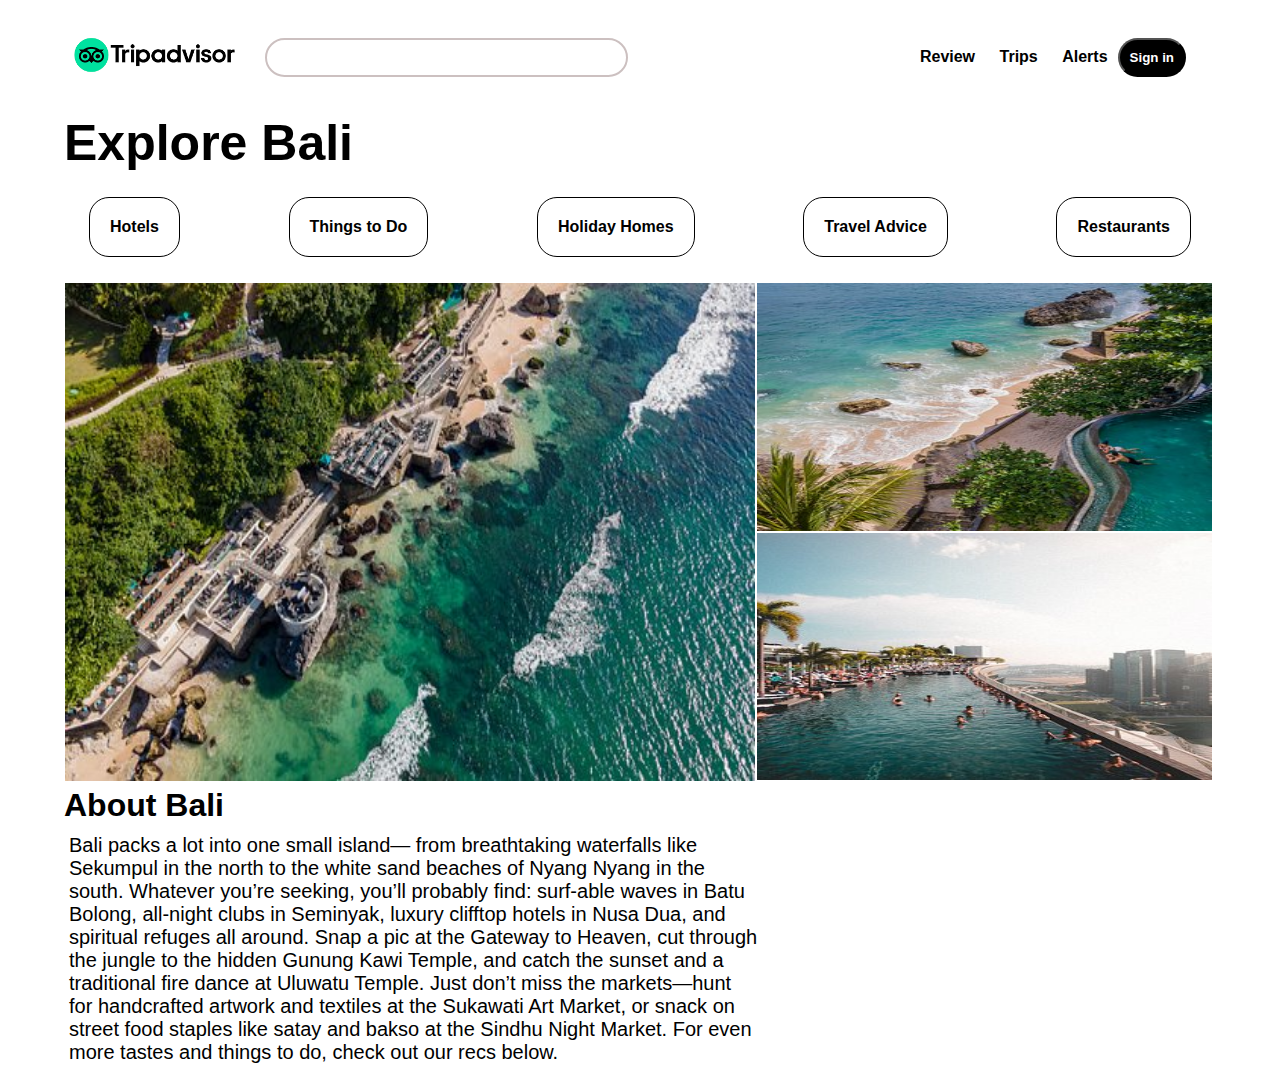
<file: bali.html>
<!DOCTYPE html>
<html lang="en">

<head>
    <meta charset="UTF-8">
    <meta name="viewport" content="width=device-width, initial-scale=1.0">
    <title>Bali Tourism</title>
    <!-- font awesom cdn -->
    <link rel="stylesheet" href="https://cdnjs.cloudflare.com/ajax/libs/font-awesome/6.5.1/css/all.min.css"
        integrity="sha512-DTOQO9RWCH3ppGqcWaEA1BIZOC6xxalwEsw9c2QQeAIftl+Vegovlnee1c9QX4TctnWMn13TZye+giMm8e2LwA=="
        crossorigin="anonymous" referrerpolicy="no-referrer" />
</head>

<body>
    <div class="container">
        <div class="navbar">
            <div class="navbar__title">
                <img src="./trip.png" alt="">
            </div>         
                <div class="navbar__search">

                    <i class="fa-solid fa-magnifying-glass" style="color: #000000;"></i>
                    <input type="search">
            </div>
            <div class="navbar__section1">
                <ul>
                    <i class="fa-solid fa-pen-to-square" style="color: #05070b;"></i>  <li> Review</li>
                    <i class="fa-regular fa-heart" style="color: #030408;"></i> <li>  Trips</li>
                   <i class="fa-regular fa-bell" style="color: #030408;"></i>  <li> Alerts</li>
                </ul>
                <button class="navbar__section2-signin">Sign in</button>
            </div>
        </div>


        <div class="content">
            <div>
                <h1>Explore Bali</h1>
            </div>
            <div class="content_catogories">
                <p><i class="fa-solid fa-hotel" style="color: #000000;"></i> Hotels</p>
                <p><i class="fa-solid fa-list-check" style="color: #000000;"></i> Things to Do</p>
                <p><i class="fa-solid fa-house-lock" style="color: #000000;"></i> Holiday Homes</p>
                <p><i class="fa-brands fa-font-awesome" style="color: #000000;"></i> Travel Advice</p>
                <p><i class="fa-solid fa-utensils" style="color: #020203;"></i> Restaurants </p>
            </div>
        </div>
        <div class="image">
            <div class="image__one">
                <img src="./bali1.jpg" alt="">
            </div>
            <div class="image__two">
                <img src="./bali.jpg" alt="">
                <img src="./singapore.jpg" alt="">
            </div>

        </div>


        <div class="para">
            <h1> About Bali
            </h1>
            <p>Bali packs a lot into one small island— from breathtaking waterfalls like Sekumpul in the north to the white sand beaches of Nyang Nyang in the south. Whatever you’re seeking, you’ll probably find: surf-able waves in Batu Bolong, all-night clubs in Seminyak, luxury clifftop hotels in Nusa Dua, and spiritual refuges all around. Snap a pic at the Gateway to Heaven, cut through the jungle to the hidden Gunung Kawi Temple, and catch the sunset and a traditional fire dance at Uluwatu Temple. Just don’t miss the markets—hunt for handcrafted artwork and textiles at the Sukawati Art Market, or snack on street food staples like satay and bakso at the Sindhu Night Market. For even more tastes and things to do, check out our recs below.
        </div>
    </div>
</body>

</html>

<style>
    * {
        margin: 0;
        padding: 0;
        font-family: Arial, sans-serif;
    }

    .container {
        width: 90%;
        margin-left: 5%;
    }

    .navbar {
        display: flex;
        background-color: white;
        align-items: center;
        gap: 30px;
        padding: 10px;
        
    }


    .navbar img {
        height: 90px;
        border-radius: 90px;
        cursor: pointer;
    }

    .navbar__search {
        display: flex;
        border: solid rgb(204, 192, 192) 2px;
        border-radius: 30px;
        padding: 10px;
        align-items: center;
        width: 30%;
        height: 15px;

    }

    .navbar__search input {
        background-color: transparent;
        border: none;

        padding: 10px;

    }

    .navbar__search input:focus {
        outline: none;
    }

    .navbar__section1 {

        display: flex;
        flex-grow: 2;
        justify-content: end;
        align-items: center;
        cursor: pointer;
        font-weight: bold;
        padding: 20px;

    }

    .navbar__section1 li {
        list-style: none;
        display: inline-flex;
        padding: 10px;
        justify-content: center;

    }

    .navbar__section1 li:hover {
        text-decoration: underline;

    }

    .navbar__section2-signin {
        background-color: black;
        color: white;
        font-weight: bold;
        padding: 10px;
        border-radius: 20px;
        cursor: pointer;
    }

    .navbar__section2-signin:hover {
        background-color: rgb(70, 68, 68);
    }

    .content {
        position: sticky;
        top: 0%;
        background-color: white;
        /* height: 70px; */
    }

    .content h1 {
    font-size: 50px;
   
}
    .content_catogories {

        display: flex;
        justify-content: space-between;
        gap: 30px;
        cursor: pointer;
        font-weight: bold;
        padding: 20px;
 }

    .content_catogories p {
        border: solid black 1px;
        border-radius: 20px;
        margin: 5px;
        padding: 20px;
        text-decoration: none;
    }

    .content_catogories p:hover {
        background-color: rgb(88, 82, 82);
        color: white;
    }

    .image {
        display: flex;
        margin-bottom: 5px;
        height: 500px;
       
    }

    .image__one {
        width: 60%;
        margin: 1px;

    }

    .image__two {
        width: 40%;
        height: 100%;
    }

    .image__one img {
      width: 100%;
      height: 100%;  
    }

    .image__two img {
        display: flex;
        padding: 1px;
        width: 99%;
        height: 49.5%;

    }

    .para {
        width: 700px;
        height: fit-content;


    }

    .para h1 {

        margin-bottom: 5px;
    }

    .para p {
        padding: 5px;
        font-size: 20px;
    }
</style>
</file>
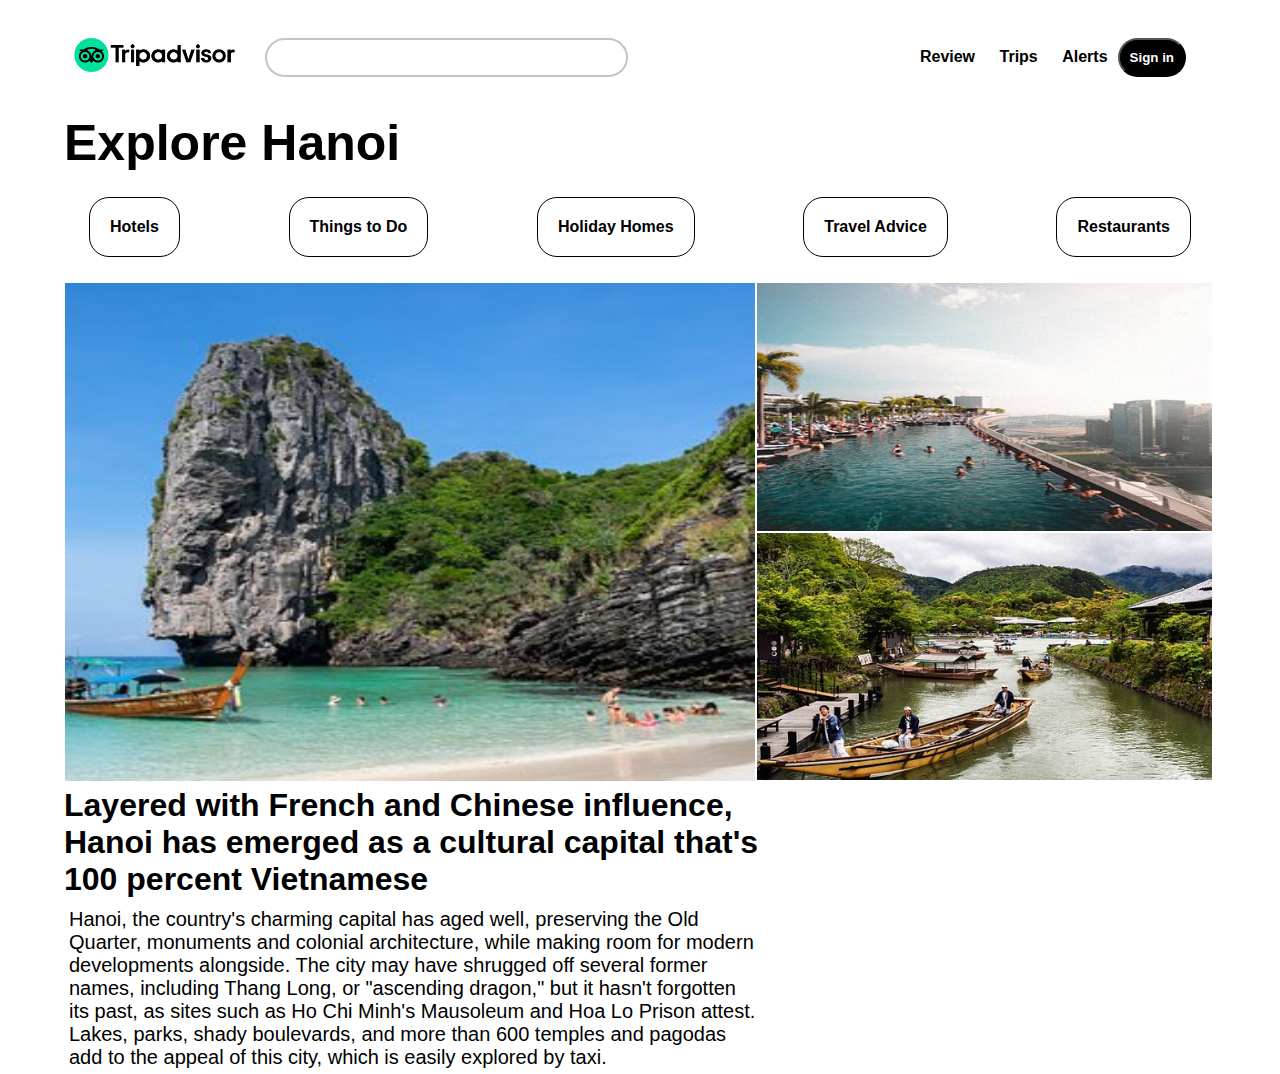
<file: hanoi.html>
<!DOCTYPE html>
<html lang="en">

<head>
    <meta charset="UTF-8">
    <meta name="viewport" content="width=device-width, initial-scale=1.0">
    <title>Hanoi Tourism</title>
    <!-- font awesom cdn -->
    <link rel="stylesheet" href="https://cdnjs.cloudflare.com/ajax/libs/font-awesome/6.5.1/css/all.min.css"
        integrity="sha512-DTOQO9RWCH3ppGqcWaEA1BIZOC6xxalwEsw9c2QQeAIftl+Vegovlnee1c9QX4TctnWMn13TZye+giMm8e2LwA=="
        crossorigin="anonymous" referrerpolicy="no-referrer" />
</head>

<body>
    <div class="container">
        <div class="navbar">
            <div class="navbar__title">
                <img src="./trip.png" alt="">
            </div>         
                <div class="navbar__search">

                    <i class="fa-solid fa-magnifying-glass" style="color: #000000;"></i>
                    <input type="search">
            </div>
            <div class="navbar__section1">
                <ul>
                    <i class="fa-solid fa-pen-to-square" style="color: #05070b;"></i> <li>  Review</li>
                   <i class="fa-regular fa-heart" style="color: #030408;"></i> <li>  Trips</li>
                    <i class="fa-regular fa-bell" style="color: #030408;"></i> <li>  Alerts</li>
                </ul>
                <button class="navbar__section2-signin">Sign in</button>
            </div>
        </div>


        <div class="content">
            <div>
                <h1>Explore Hanoi</h1>
            </div>
            <div class="content_catogories">
                <p><i class="fa-solid fa-hotel" style="color: #000000;"></i> Hotels</p>
                <p><i class="fa-solid fa-list-check" style="color: #000000;"></i> Things to Do</p>
                <p><i class="fa-solid fa-house-lock" style="color: #000000;"></i> Holiday Homes</p>
                <p><i class="fa-brands fa-font-awesome" style="color: #000000;"></i> Travel Advice</p>
                <p><i class="fa-solid fa-utensils" style="color: #020203;"></i> Restaurants </p>
            </div>
        </div>
        <div class="image">
            <div class="image__one">
                <img src="./phuket.jpg" alt="">
            </div>
            <div class="image__two">
                <img src="./singapore.jpg" alt="">
                <img src="./kyoto3.jpg" alt="">
            </div>

        </div>


        <div class="para">
            <h1>Layered with French and Chinese influence, Hanoi has emerged as a cultural capital that's 100 percent Vietnamese
            </h1>
            <p>
                Hanoi, the country's charming capital has aged well, preserving the Old Quarter, monuments and colonial architecture, while making room for modern developments alongside. The city may have shrugged off several former names, including Thang Long, or "ascending dragon," but it hasn't forgotten its past, as sites such as Ho Chi Minh's Mausoleum and Hoa Lo Prison attest. Lakes, parks, shady boulevards, and more than 600 temples and pagodas add to the appeal of this city, which is easily explored by taxi.</p>
        </div>
    </div>
</body>

</html>

<style>
    * {
        margin: 0;
        padding: 0;
        font-family: Arial, sans-serif;
    }

    .container {
        width: 90%;
        margin-left: 5%;
    }

    .navbar {
        display: flex;
        background-color: white;
        align-items: center;
        gap: 30px;
        padding: 10px;
        
    }


    .navbar img {
        height: 90px;
        border-radius: 90px;
        cursor: pointer;
    }

    .navbar__search {
        display: flex;
        border: solid rgb(204, 192, 192) 2px;
        border-radius: 30px;
        padding: 10px;
        align-items: center;
        width: 30%;
        height: 15px;

    }

    .navbar__search input {
        background-color: transparent;
        border: none;

        padding: 10px;

    }

    .navbar__search input:focus {
        outline: none;
    }

    .navbar__section1 {

        display: flex;
        flex-grow: 2;
        justify-content: end;
        align-items: center;
        cursor: pointer;
        font-weight: bold;
        padding: 20px;

    }

    .navbar__section1 li {
        list-style: none;
        display: inline-flex;
        padding: 10px;
        justify-content: center;

    }

    .navbar__section1 li:hover {
        text-decoration: underline;

    }

    .navbar__section2-signin {
        background-color: black;
        color: white;
        font-weight: bold;
        padding: 10px;
        border-radius: 20px;
        cursor: pointer;
    }

    .navbar__section2-signin:hover {
        background-color: rgb(70, 68, 68);
    }

    .content {
        position: sticky;
        top: 0%;
        background-color: white;
        /* height: 70px; */
    }

    .content h1 {
    font-size: 50px;
   
}
    .content_catogories {

        display: flex;
        justify-content: space-between;
        gap: 30px;
        cursor: pointer;
        font-weight: bold;
        padding: 20px;
 }

    .content_catogories p {
        border: solid black 1px;
        border-radius: 20px;
        margin: 5px;
        padding: 20px;
        text-decoration: none;
    }

    .content_catogories p:hover {
        background-color: rgb(88, 82, 82);
        color: white;
    }

    .image {
        display: flex;
        margin-bottom: 5px;
        height: 500px;
       
    }

    .image__one {
        width: 60%;
        margin: 1px;

    }

    .image__two {
        width: 40%;
        height: 100%;
    }

    .image__one img {
      width: 100%;
      height: 100%;  
    }

    .image__two img {
        display: flex;
        padding: 1px;
        width: 99%;
        height: 49.5%;

    }

    .para {
        width: 700px;
        height: fit-content;


    }

    .para h1 {

        margin-bottom: 5px;
    }

    .para p {
        padding: 5px;
        font-size: 20px;
    }
</style>
</file>
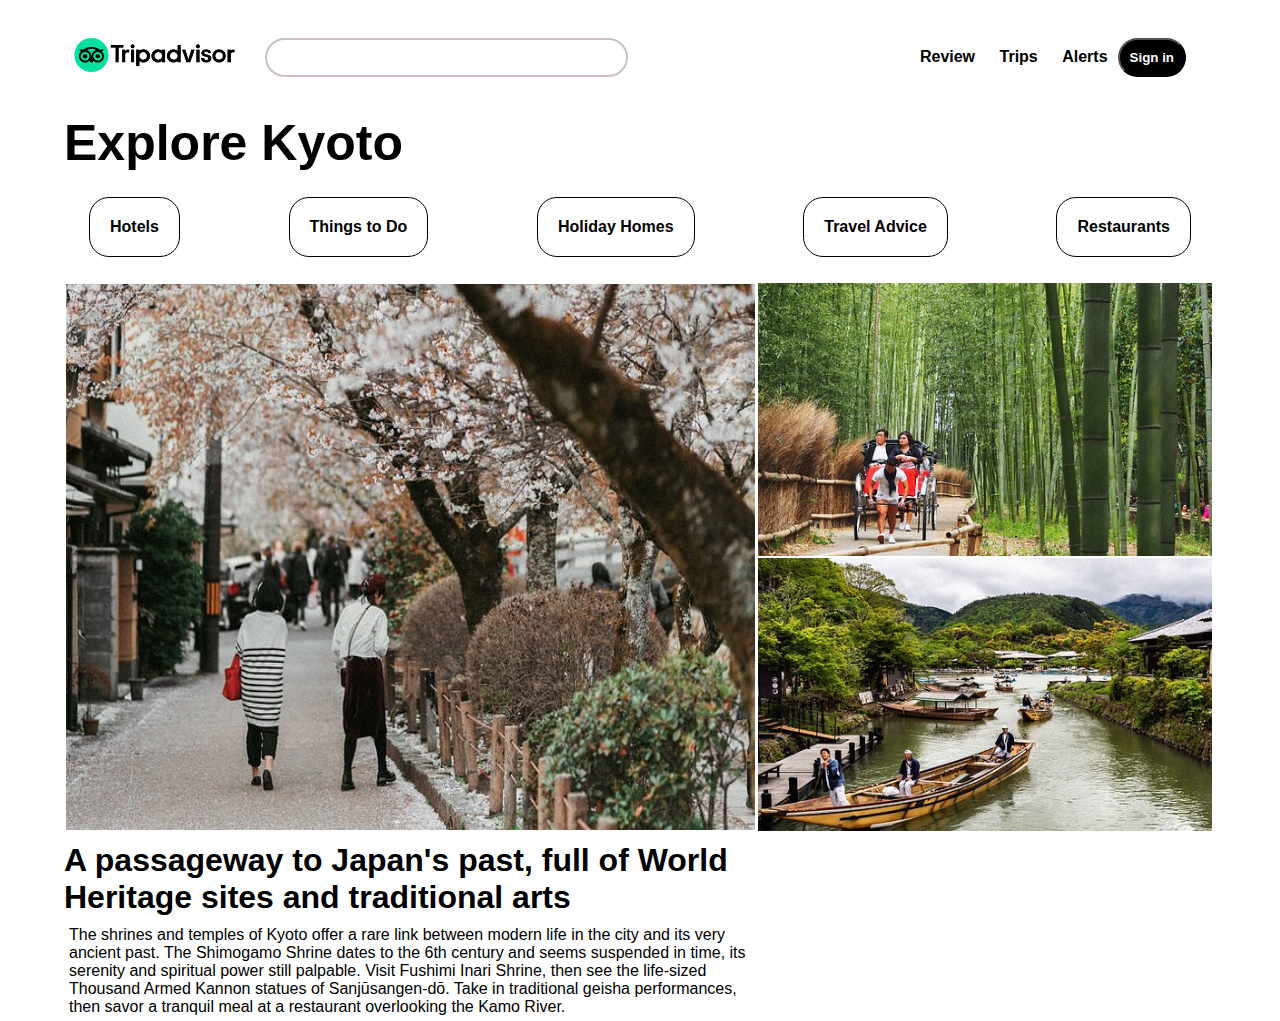
<file: kyoto.html>
<!DOCTYPE html>
<html lang="en">

<head>
    <meta charset="UTF-8">
    <meta name="viewport" content="width=device-width, initial-scale=1.0">
    <title>Kyoto Tourism</title>
    <!-- font awesom cdn -->
    <link rel="stylesheet" href="https://cdnjs.cloudflare.com/ajax/libs/font-awesome/6.5.1/css/all.min.css"
        integrity="sha512-DTOQO9RWCH3ppGqcWaEA1BIZOC6xxalwEsw9c2QQeAIftl+Vegovlnee1c9QX4TctnWMn13TZye+giMm8e2LwA=="
        crossorigin="anonymous" referrerpolicy="no-referrer" />
</head>

<body>
    <div class="container">
        <div class="navbar">
            <div class="navbar__title">
                <img src="./trip.png" alt="">
            </div>
            <div class="navbar__search">

                <i class="fa-solid fa-magnifying-glass" style="color: #000000;"></i>
                <input type="search">
            </div>
            <div class="navbar__section1">
                <ul>
                    <i class="fa-solid fa-pen-to-square" style="color: #05070b;"></i> <li>  Review</li>
                     <i class="fa-regular fa-heart" style="color: #030408;"></i> <li>  Trips</li>
                     <i class="fa-regular fa-bell" style="color: #030408;"></i> <li>  Alerts</li>
                </ul>
                <button class="navbar__section2-signin">Sign in</button>
            </div>
        </div>


        <div class="content">
            <div>
                <h1>Explore Kyoto</h1>
            </div>
            <div class="content_catogories">
                <p><i class="fa-solid fa-hotel" style="color: #000000;"></i> Hotels</p>
                <p><i class="fa-solid fa-list-check" style="color: #000000;"></i> Things to Do</p>
                <p><i class="fa-solid fa-house-lock" style="color: #000000;"></i> Holiday Homes</p>
                <p><i class="fa-brands fa-font-awesome" style="color: #000000;"></i> Travel Advice</p>
                <p><i class="fa-solid fa-utensils" style="color: #020203;"></i> Restaurants </p>
            </div>
        </div>
        <div class="image">
            <div class="image__one">
                <img src="./kyoto1.jpg" alt="">
            </div>
            <div class="image__two">
                <img src="./kyoto2.jpg" alt="">
                <img src="./kyoto3.jpg" alt="">
            </div>

        </div>


        <div class="para">
            <h1>A passageway to Japan's past, full of World Heritage sites and traditional arts
            </h1>
            <p>The shrines and temples of Kyoto offer a rare link between modern life in the city and its very ancient
                past. The
                Shimogamo Shrine dates to the 6th century and seems suspended in time, its serenity and spiritual power
                still palpable.
                Visit Fushimi Inari Shrine, then see the life-sized Thousand Armed Kannon statues of Sanjūsangen-dō.
                Take in traditional
                geisha performances, then savor a tranquil meal at a restaurant overlooking the Kamo River.</p>
        </div>
    </div>
</body>

</html>

<style>
    * {
        margin: 0;
        padding: 0;
        font-family: Arial, sans-serif;
    }

    .container {
        width: 90%;
        margin-left: 5%;
    }

    .navbar {
        display: flex;
        background-color: white;
        align-items: center;
        gap: 30px;
        padding: 10px;

    }


    .navbar img {
        height: 90px;
        border-radius: 90px;
        cursor: pointer;
    }

    .navbar__search {
        display: flex;
        border: solid rgb(204, 192, 192) 2px;
        border-radius: 30px;
        padding: 10px;
        align-items: center;
        width: 30%;
        height: 15px;

    }

    .navbar__search input {
        background-color: transparent;
        border: none;

        padding: 10px;

    }

    .navbar__search input:focus {
        outline: none;
    }

    .navbar__section1 {

        display: flex;
        flex-grow: 2;
        justify-content: end;
        align-items: center;
        cursor: pointer;
        font-weight: bold;
        padding: 20px;

    }

    .navbar__section1 li {
        list-style: none;
        display: inline-flex;
        padding: 10px;
        justify-content: center;

    }

    .navbar__section1 li:hover {
        text-decoration: underline;

    }

    .navbar__section2-signin {
        background-color: black;
        color: white;
        font-weight: bold;
        padding: 10px;
        border-radius: 20px;
        cursor: pointer;
    }

    .navbar__section2-signin:hover {
        background-color: rgb(70, 68, 68);
    }

    .content {
        position: sticky;
        top: 0%;
        background-color: white;
        /* height: 70px; */
    }

    .content h1 {
        font-size: 50px;

    }

    .content_catogories {

        display: flex;
        justify-content: space-between;
        gap: 30px;
        cursor: pointer;
        font-weight: bold;
        padding: 20px;


    }

    .content_catogories p {
        border: solid black 1px;
        border-radius: 20px;
        margin: 5px;
        padding: 20px;
        text-decoration: none;
    }

    .content_catogories p:hover {
        background-color: rgb(88, 82, 82);
        color: white;
    }

    .image {
        display: flex;
        height: fit-content;
        margin-bottom: 10px;
        width: 100%;
        height: 100%;
    }

    .image__one {
        width: 60%;

        margin: 2px;

    }

    .image__two {
        width: 40%;
        height: 100%;
    }

    .image__one img {
        width: 100%;
        height: 100%;
    }

    .image__two img {
        display: flex;
        padding: 1px;
        width: 99%;

    }

    .para {
        width: 700px;
        height: fit-content;


    }

    .para h1 {

        margin-bottom: 5px;
    }

    .para p {
        padding: 5px;
    }

    @media screen and (max-width:600px) {
        body {
            font-size: 12px;
        }
    }
</style>
</file>
